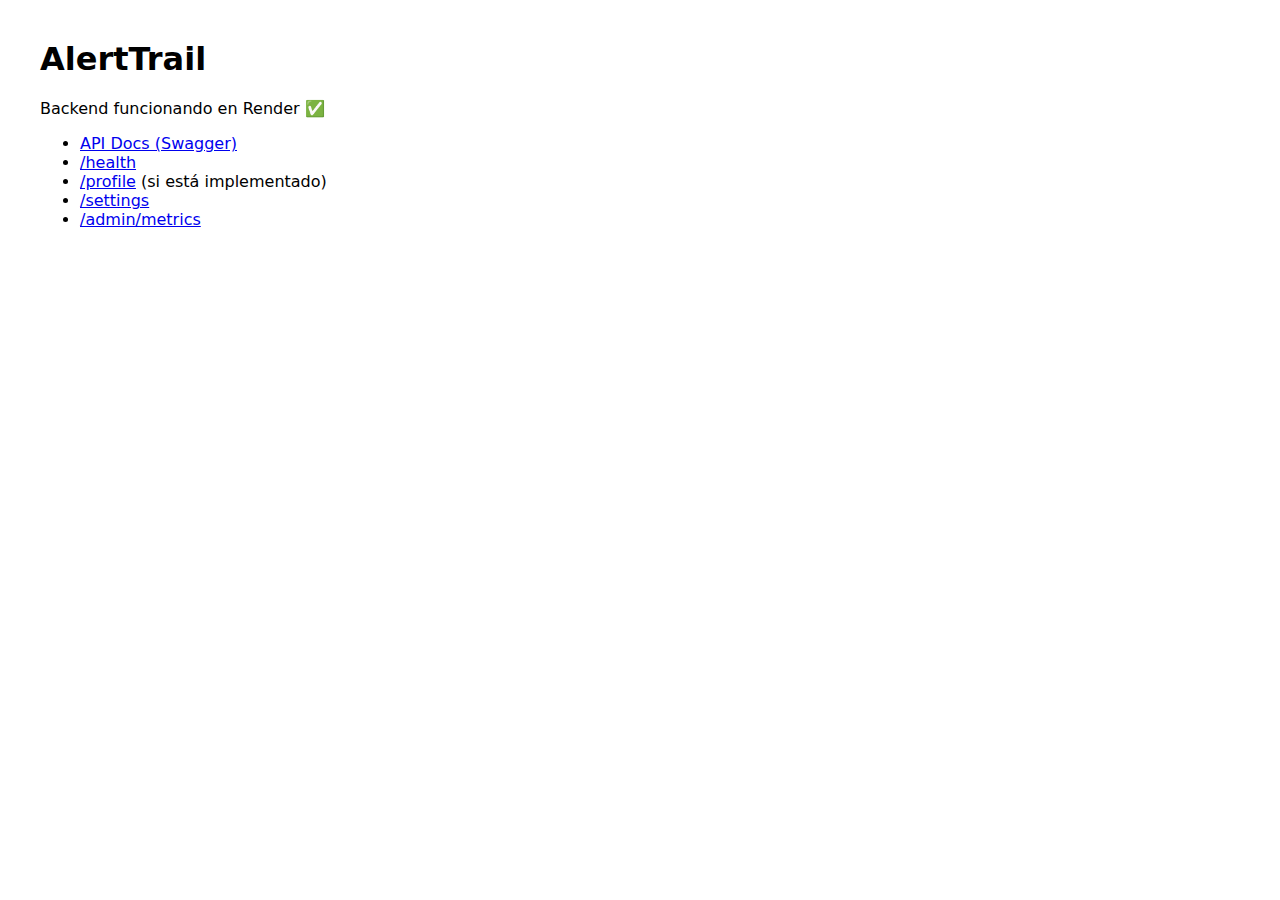
<file: app/templates/index.html>
<!doctype html>
<html lang="es">
  <head>
    <meta charset="utf-8" />
    <meta name="viewport" content="width=device-width,initial-scale=1" />
    <title>{{ title or "AlertTrail" }}</title>
  </head>
  <body style="font-family: system-ui, -apple-system, Segoe UI, Roboto, sans-serif; margin:40px;">
    <h1>AlertTrail</h1>
    <p>Backend funcionando en Render ✅</p>
    <ul>
      <li><a href="/docs">API Docs (Swagger)</a></li>
      <li><a href="/health">/health</a></li>
      <li><a href="/profile">/profile</a> (si está implementado)</li>
      <li><a href="/settings">/settings</a></li>
      <li><a href="/admin/metrics">/admin/metrics</a></li>
    </ul>
  </body>
</html>
</file>
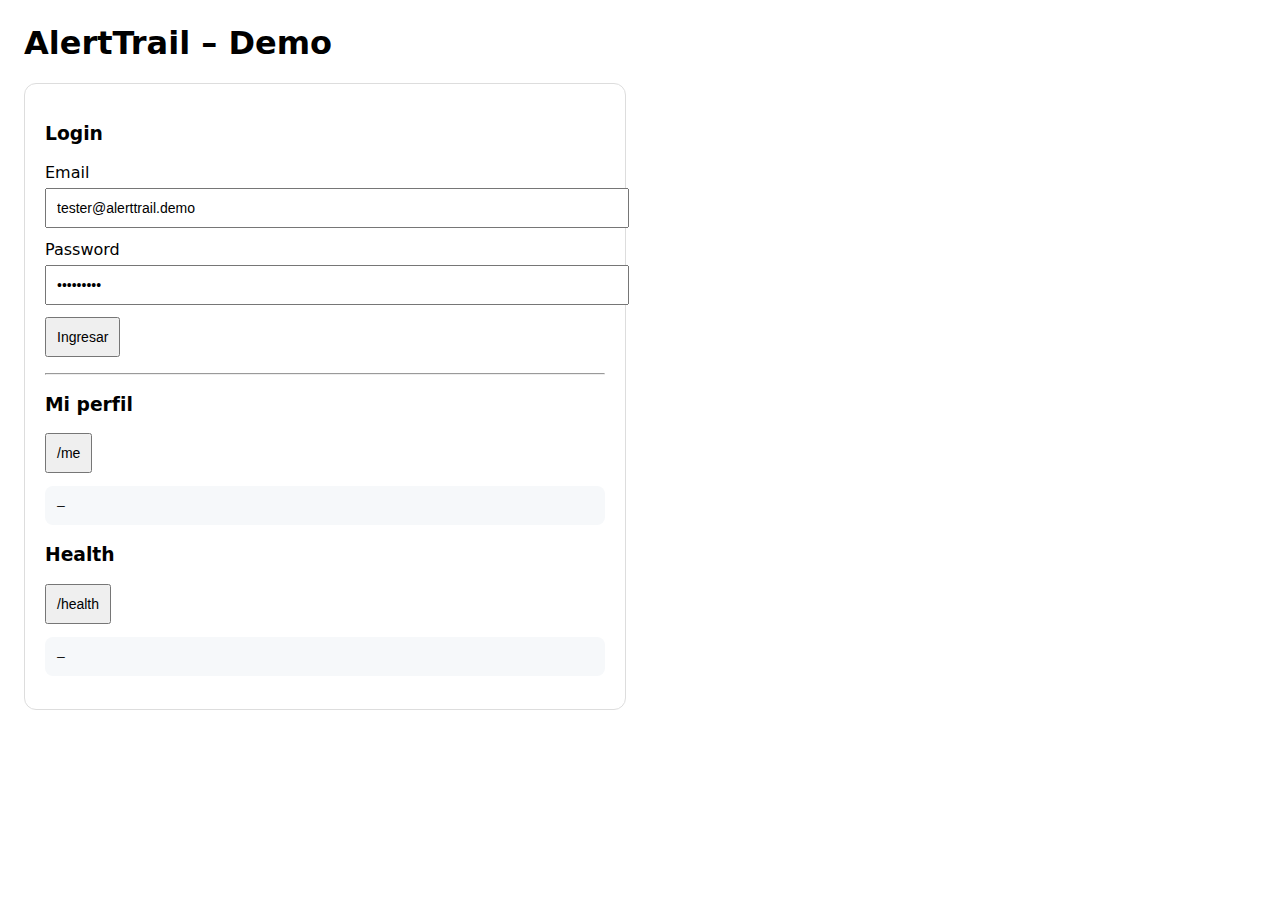
<file: app/templates/demo.html>
<!doctype html>
<html lang="es">
<head>
  <meta charset="utf-8"/>
  <meta name="viewport" content="width=device-width, initial-scale=1"/>
  <title>AlertTrail Demo</title>
  <style>
    body { font-family: system-ui, -apple-system, Segoe UI, Roboto, Arial; margin: 24px; }
    .card { max-width: 560px; padding: 20px; border: 1px solid #ddd; border-radius: 12px; }
    input, button { padding: 10px; font-size: 14px; }
    input { width: 100%; margin: 6px 0 12px; }
    button { cursor: pointer; }
    pre { background:#f6f8fa; padding:12px; border-radius:8px; overflow:auto; }
  </style>
</head>
<body>
  <h1>AlertTrail – Demo</h1>
  <div class="card">
    <h3>Login</h3>
    <label>Email</label>
    <input id="email" value="tester@alerttrail.demo"/>
    <label>Password</label>
    <input id="pass" type="password" value="Test1234!"/>
    <button onclick="login()">Ingresar</button>
    <p id="loginMsg"></p>

    <hr/>
    <h3>Mi perfil</h3>
    <button onclick="me()">/me</button>
    <pre id="meOut">—</pre>

    <h3>Health</h3>
    <button onclick="health()">/health</button>
    <pre id="healthOut">—</pre>
  </div>

  <script>
    let token = null;

    async function login() {
      const email = document.getElementById('email').value;
      const pass  = document.getElementById('pass').value;
      const resp = await fetch('/auth/login', {
        method:'POST',
        headers: {'Content-Type':'application/x-www-form-urlencoded'},
        body: new URLSearchParams({ username: email, password: pass })
      });
      const data = await resp.json();
      if (resp.ok && data.access_token) {
        token = data.access_token;
        document.getElementById('loginMsg').textContent = 'Login OK';
      } else {
        document.getElementById('loginMsg').textContent = 'Login error: ' + JSON.stringify(data);
      }
    }

    async function me() {
      const resp = await fetch('/me', {
        headers: token ? { Authorization: `Bearer ${token}` } : {}
      });
      document.getElementById('meOut').textContent = JSON.stringify(await resp.json(), null, 2);
    }

    async function health() {
      const resp = await fetch('/health');
      document.getElementById('healthOut').textContent = JSON.stringify(await resp.json(), null, 2);
    }
  </script>
</body>
</html>
</file>
